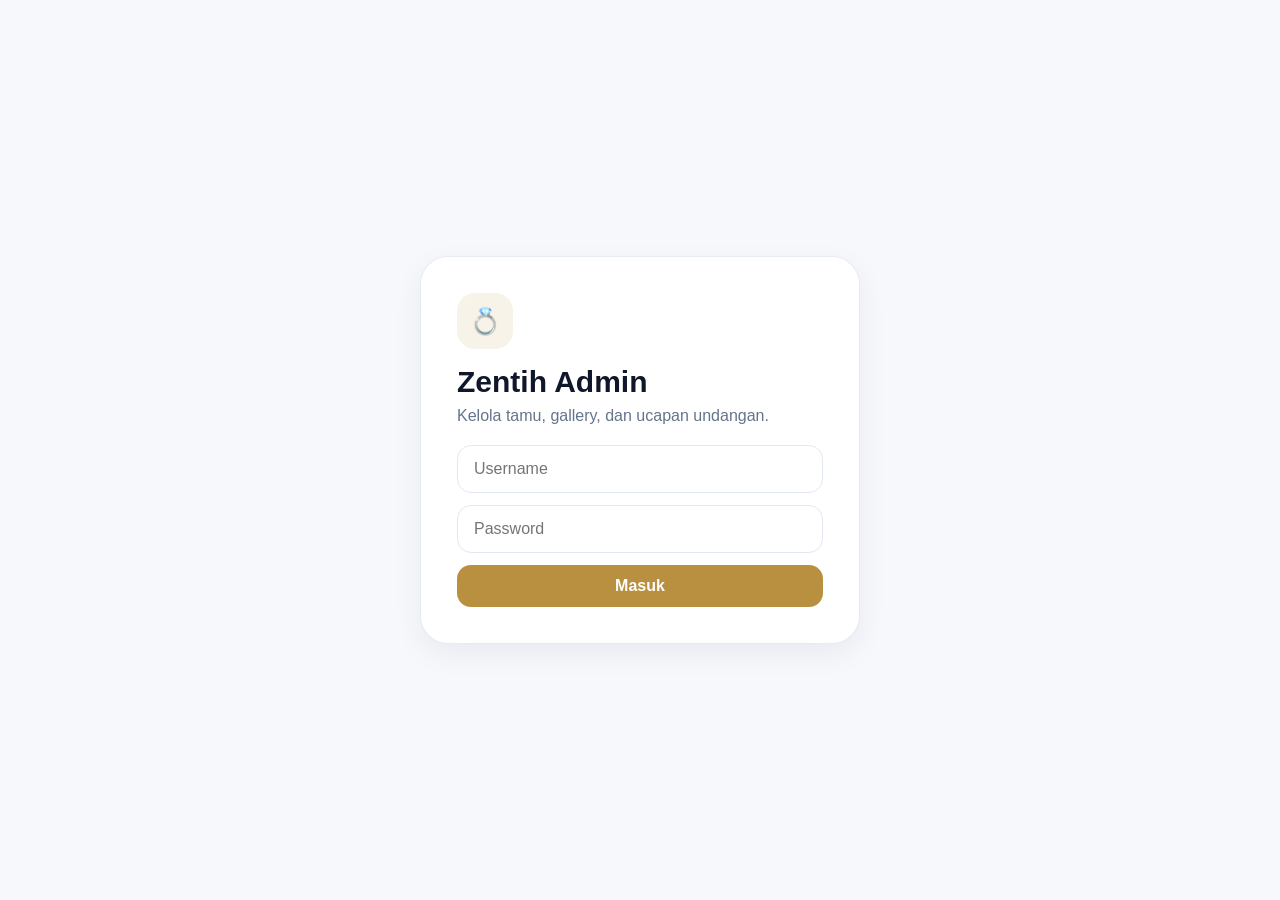
<file: admin/index.html>
<!DOCTYPE html>
<html lang="id">

<head>
    <meta charset="UTF-8" />
    <meta name="viewport" content="width=device-width, initial-scale=1.0" />
    <title>Zentih Admin</title>
    <link rel="stylesheet" href="admin.css" />
</head>

<body>
    <!-- LOGIN -->
    <div id="loginPage" class="login-screen">
        <div class="login-card">
            <div class="brand-mark">💍</div>
            <h1>Zentih Admin</h1>
            <p>Kelola tamu, gallery, dan ucapan undangan.</p>

            <div class="form-stack">
                <input id="username" type="text" placeholder="Username" />
                <input id="password" type="password" placeholder="Password" />
                <button id="btnLogin" class="btn btn-primary">Masuk</button>
            </div>
        </div>
    </div>

    <!-- APP -->
    <div id="app" class="app hidden">
        <aside class="sidebar">
            <div class="sidebar-top">
                <div class="brand">
                    <div class="brand-icon">💍</div>
                    <div>
                        <h2>Zentih</h2>
                        <small>Wedding Admin</small>
                    </div>
                </div>
            </div>

            <nav class="sidebar-nav">
                <button class="nav-btn active" data-target="dashboardSection">Dashboard</button>
                <button class="nav-btn" data-target="tamuSection">Tamu</button>
                <button class="nav-btn" data-target="gallerySection">Gallery</button>
                <button class="nav-btn" data-target="ucapanSection">Ucapan</button>
            </nav>

            <div class="sidebar-bottom">
                <button id="btnLogout" class="btn btn-soft btn-full">Logout</button>
            </div>
        </aside>

        <main class="content">
            <header class="topbar">
                <div>
                    <p class="eyebrow">Dashboard Admin</p>
                    <h1 id="pageTitle">Dashboard</h1>
                </div>
                <div class="topbar-actions">
                    <span class="status-dot"></span>
                    <span class="status-text">Online</span>
                </div>
            </header>

            <!-- DASHBOARD -->
            <section id="dashboardSection" class="section-page">
                <div class="stats-grid">
                    <div class="stat-card">
                        <div class="stat-label">Total Tamu</div>
                        <div class="stat-value" id="statTamu">0</div>
                        <div class="stat-sub">Seluruh data tamu undangan</div>
                    </div>

                    <div class="stat-card">
                        <div class="stat-label">Ucapan</div>
                        <div class="stat-value" id="statUcapan">0</div>
                        <div class="stat-sub">Ucapan dari tamu</div>
                    </div>

                    <div class="stat-card">
                        <div class="stat-label">Gallery</div>
                        <div class="stat-value" id="statGallery">0</div>
                        <div class="stat-sub">Foto di gallery</div>
                    </div>

                    <div class="stat-card">
                        <div class="stat-label">Belum Dikirim</div>
                        <div class="stat-value" id="statBelum">0</div>
                        <div class="stat-sub">Tamu status belum dikirim</div>
                    </div>
                </div>

                <div class="panel">
                    <div class="panel-head">
                        <div>
                            <h3>Ringkasan Cepat</h3>
                            <p class="muted">Gunakan menu samping untuk kelola data undangan.</p>
                        </div>
                    </div>

                    <div class="quick-grid">
                        <button class="quick-card" data-jump="tamuSection">
                            <span>👥</span>
                            <strong>Kelola Tamu</strong>
                            <small>Tambah, edit, hapus, kirim WA</small>
                        </button>
                        <button class="quick-card" data-jump="gallerySection">
                            <span>🖼</span>
                            <strong>Kelola Gallery</strong>
                            <small>Upload dan hapus foto</small>
                        </button>
                        <button class="quick-card" data-jump="ucapanSection">
                            <span>💌</span>
                            <strong>Lihat Ucapan</strong>
                            <small>Monitoring ucapan tamu</small>
                        </button>
                    </div>
                </div>
            </section>

            <!-- TAMU -->
            <section id="tamuSection" class="section-page hidden">
                <div class="panel">
                    <div class="panel-head panel-head-wrap">
                        <div>
                            <h3>Data Tamu</h3>
                            <p class="muted">Cari, tambah, edit, hapus, dan kirim undangan ke WhatsApp.</p>
                        </div>

                        <div class="panel-tools">
                            <input id="searchTamu" class="input-search" type="text" placeholder="Cari nama / WA..." />
                            <button id="btnBulkWA" class="btn btn-soft">Bulk WA</button>
                            <button id="btnAddGuest" class="btn btn-primary">+ Tambah Tamu</button>
                        </div>
                    </div>

                    <div class="table-wrap">
                        <table class="data-table">
                            <thead>
                                <tr>
                                    <th>No</th>
                                    <th>Nama</th>
                                    <th>WhatsApp</th>
                                    <th>Link</th>
                                    <th>Status</th>
                                    <th class="text-right">Aksi</th>
                                </tr>
                            </thead>
                            <tbody id="tamuTable"></tbody>
                        </table>
                    </div>
                </div>
            </section>

            <!-- GALLERY -->
            <section id="gallerySection" class="section-page hidden">
                <div class="panel">
                    <div class="panel-head panel-head-wrap">
                        <div>
                            <h3>Gallery</h3>
                            <p class="muted">Upload foto dan kelola gallery undangan.</p>
                        </div>

                        <div class="panel-tools">
                            <input id="foto" type="file" accept="image/*" multiple />
                            <button id="btnUploadFoto" class="btn btn-primary">Upload Foto</button>
                        </div>
                    </div>

                    <div id="galleryGrid" class="gallery-grid"></div>
                </div>
            </section>

            <!-- UCAPAN -->
            <section id="ucapanSection" class="section-page hidden">
                <div class="panel">
                    <div class="panel-head">
                        <div>
                            <h3>Ucapan</h3>
                            <p class="muted">Daftar ucapan yang masuk dari tamu undangan.</p>
                        </div>
                    </div>

                    <div id="ucapanList" class="ucapan-list"></div>
                </div>
            </section>
        </main>
    </div>

    <!-- MODAL TAMU -->
    <div id="guestModal" class="modal hidden">
        <div class="modal-backdrop"></div>
        <div class="modal-card">
            <div class="modal-head">
                <h3 id="guestModalTitle">Tambah Tamu</h3>
                <button class="icon-btn" id="btnCloseGuestModal">✕</button>
            </div>

            <input type="hidden" id="guestId" />

            <div class="form-grid">
                <div class="field">
                    <label>Nama Tamu</label>
                    <input id="guestName" type="text" placeholder="Contoh: Bapak Ahmad" />
                </div>

                <div class="field">
                    <label>Nomor WhatsApp</label>
                    <input id="guestWa" type="text" placeholder="628xxxxxxxxxx" />
                </div>
            </div>

            <div class="modal-actions">
                <button id="btnCancelGuest" class="btn btn-soft">Batal</button>
                <button id="btnSaveGuest" class="btn btn-primary">Simpan</button>
            </div>
        </div>
    </div>

    <!-- TOAST -->
    <div id="toast" class="toast hidden"></div>

    <script src="admin.js"></script>
</body>

</html>
</file>
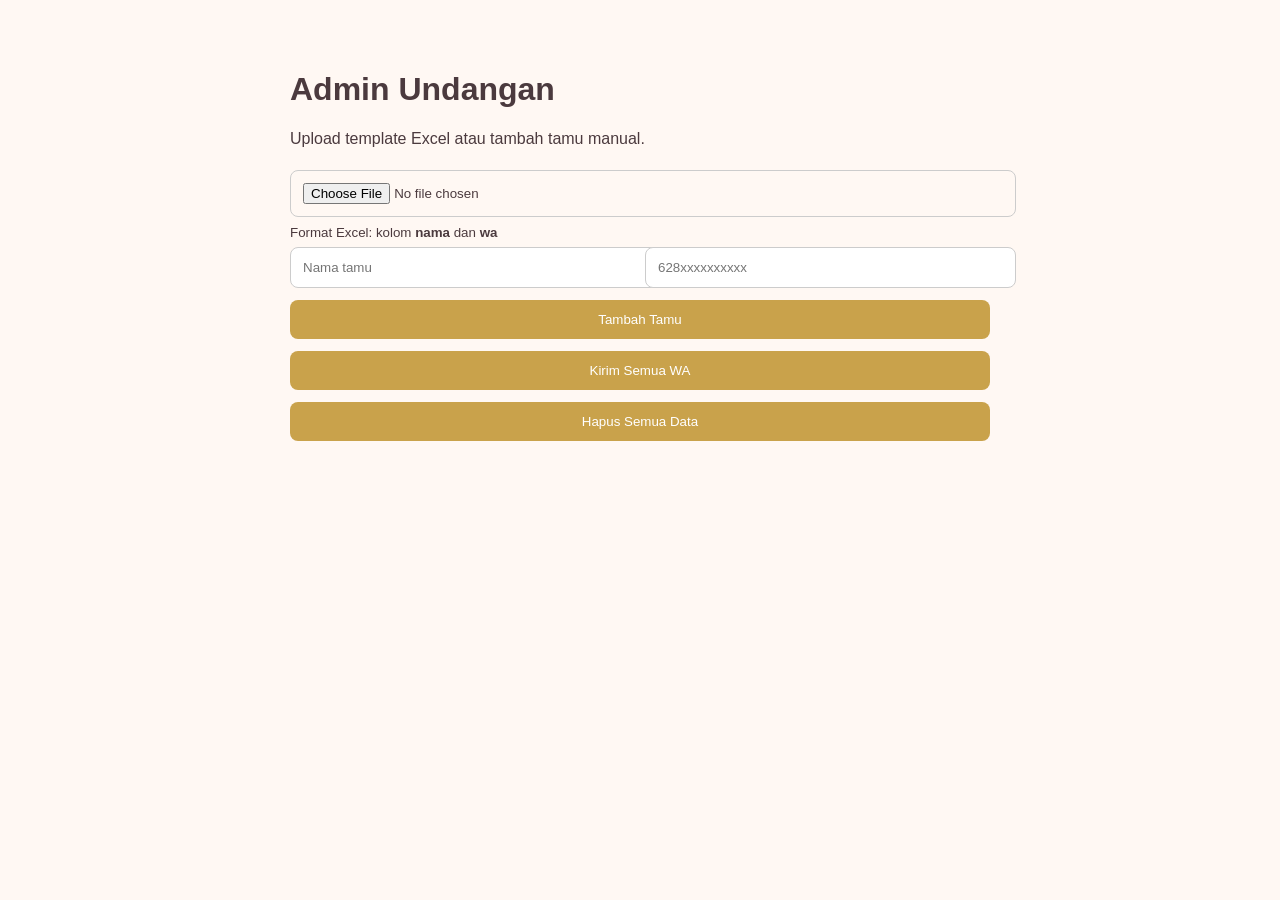
<file: admin.html>
<!DOCTYPE html>
<html lang="id">
<head>
<meta charset="UTF-8">
<meta name="viewport" content="width=device-width, initial-scale=1">
<title>Admin Kirim Undangan WA</title>
<script src="https://cdn.sheetjs.com/xlsx-latest/package/dist/xlsx.full.min.js"></script>
<style>
body{font-family:Arial,sans-serif;max-width:700px;margin:30px auto;padding:20px;background:#fff8f3;color:#4b3a3e}
input,button{width:100%;padding:12px;margin:6px 0;border-radius:8px;border:1px solid #ccc}
button{background:#c9a24b;color:white;border:0;cursor:pointer}.card{background:white;padding:15px;border-radius:12px;margin:10px 0}.row{display:grid;grid-template-columns:1fr 1fr;gap:10px}
</style>
</head>
<body>
<h1>Admin Undangan</h1>
<p>Upload template Excel atau tambah tamu manual.</p>

<input type="file" id="excel" accept=".xlsx,.xls" onchange="uploadExcel(event)">
<small>Format Excel: kolom <b>nama</b> dan <b>wa</b></small>

<div class="row">
<input id="nama" placeholder="Nama tamu">
<input id="wa" placeholder="628xxxxxxxxxx">
</div>
<button onclick="tambah()">Tambah Tamu</button>
<button onclick="bulk()">Kirim Semua WA</button>
<button onclick="hapus()">Hapus Semua Data</button>

<div id="list"></div>

<script>
const KEY="daftar-tamu-undangan";
function data(){return JSON.parse(localStorage.getItem(KEY)||"[]")}
function save(x){localStorage.setItem(KEY,JSON.stringify(x));render()}

function uploadExcel(e){
 const file=e.target.files[0];
 if(!file)return;
 const reader=new FileReader();
 reader.onload=function(ev){
  const wb=XLSX.read(ev.target.result,{type:'binary'});
  const rows=XLSX.utils.sheet_to_json(wb.Sheets[wb.SheetNames[0]]);
  let old=data();
  rows.forEach(r=>{
    let nama=r.nama||r.Nama||r.NAMA;
    let wa=r.wa||r.WA||r.Whatsapp||r.whatsapp;
    if(nama&&wa) old.push({nama:String(nama),wa:String(wa).replace(/[^0-9]/g,'')});
  });
  save(old);
  alert('Data tamu berhasil diimport');
 };
 reader.readAsBinaryString(file);
}

function tambah(){let n=nama.value.trim(),w=wa.value.trim();if(!n||!w)return alert('Isi nama dan nomor WA');let a=data();a.push({nama:n,wa:w});save(a)}
function link(n){return 'https://undangan-jet-eta.vercel.app/?to='+encodeURIComponent(n)}
function pesan(t){return `Assalamu'alaikum ${t.nama},\n\nDengan penuh kebahagiaan kami mengundang Bapak/Ibu/Saudara/i untuk hadir di acara pernikahan kami.\n\nBuka undangan:\n${link(t.nama)}\n\nTerima kasih 🙏`;}
function kirim(t){window.open('https://wa.me/'+t.wa+'?text='+encodeURIComponent(pesan(t)),'_blank')}
function bulk(){data().forEach((t,i)=>setTimeout(()=>kirim(t),i*2000))}
function hapus(){localStorage.removeItem(KEY);render()}
function render(){list.innerHTML=data().map(t=>`<div class="card"><b>${t.nama}</b><br>${t.wa}<button onclick='kirim(${JSON.stringify(t)})'>Kirim WA</button></div>`).join('')}
render();
</script>
</body>
</html>
</file>
<file: admin/admin.css>
:root {
    --bg: #f6f8fc;
    --surface: #ffffff;
    --surface-2: #f8fafc;
    --text: #0f172a;
    --muted: #64748b;
    --line: #e2e8f0;
    --primary: #b9903f;
    --primary-dark: #9d7d34;
    --danger: #dc2626;
    --danger-soft: #fee2e2;
    --success: #16a34a;
    --success-soft: #dcfce7;
    --warning: #f59e0b;
    --shadow: 0 10px 30px rgba(15, 23, 42, .06);
    --radius: 20px;
}

* {
    box-sizing: border-box
}

html,
body {
    margin: 0;
    padding: 0
}

body {
    font-family: Inter, Arial, sans-serif;
    background: var(--bg);
    color: var(--text);
}

/* utility */
.hidden {
    display: none !important
}

.muted {
    color: var(--muted)
}

.text-right {
    text-align: right
}

/* login */
.login-screen {
    min-height: 100vh;
    display: grid;
    place-items: center;
    padding: 24px;
}

.login-card {
    width: min(100%, 440px);
    background: var(--surface);
    border: 1px solid rgba(226, 232, 240, .8);
    box-shadow: var(--shadow);
    border-radius: 28px;
    padding: 36px;
}

.brand-mark {
    width: 56px;
    height: 56px;
    display: grid;
    place-items: center;
    border-radius: 18px;
    background: #f8f3e8;
    font-size: 26px;
    margin-bottom: 16px;
}

.login-card h1 {
    margin: 0 0 8px;
    font-size: 30px;
}

.login-card p {
    margin: 0 0 20px;
    color: var(--muted);
}

.form-stack {
    display: grid;
    gap: 12px;
}

/* inputs and buttons */
input,
button {
    font: inherit;
}

input {
    width: 100%;
    border: 1px solid var(--line);
    background: #fff;
    color: var(--text);
    padding: 14px 16px;
    border-radius: 14px;
    outline: none;
    transition: .2s ease;
}

input:focus {
    border-color: #cbd5e1;
    box-shadow: 0 0 0 4px rgba(185, 144, 63, .08);
}

button {
    border: 0;
    cursor: pointer;
}

.btn {
    display: inline-flex;
    align-items: center;
    justify-content: center;
    gap: 8px;
    border-radius: 14px;
    padding: 12px 16px;
    font-weight: 600;
    transition: .2s ease;
}

.btn-primary {
    background: var(--primary);
    color: #fff;
}

.btn-primary:hover {
    background: var(--primary-dark)
}

.btn-soft {
    background: #eef2f7;
    color: #334155;
}

.btn-soft:hover {
    background: #e2e8f0
}

.btn-danger {
    background: var(--danger-soft);
    color: var(--danger);
}

.btn-danger:hover {
    background: #fecaca;
}

.btn-full {
    width: 100%
}

.icon-btn {
    width: 38px;
    height: 38px;
    border-radius: 12px;
    background: #f1f5f9;
    color: #334155;
}

/* app layout */
.app {
    display: grid;
    grid-template-columns: 260px 1fr;
    min-height: 100vh;
}

.sidebar {
    background: var(--surface);
    border-right: 1px solid var(--line);
    padding: 24px 18px;
    position: sticky;
    top: 0;
    height: 100vh;
}

.sidebar-top {
    margin-bottom: 24px;
}

.brand {
    display: flex;
    align-items: center;
    gap: 12px;
}

.brand-icon {
    width: 44px;
    height: 44px;
    display: grid;
    place-items: center;
    border-radius: 14px;
    background: #f8f3e8;
    font-size: 20px;
}

.brand h2 {
    margin: 0;
    font-size: 22px;
}

.brand small {
    color: var(--muted);
}

.sidebar-nav {
    display: grid;
    gap: 10px;
}

.nav-btn {
    width: 100%;
    text-align: left;
    padding: 14px 16px;
    border-radius: 14px;
    background: transparent;
    color: #334155;
    font-weight: 600;
}

.nav-btn:hover {
    background: #f8fafc;
}

.nav-btn.active {
    background: #f8f3e8;
    color: #8a6920;
}

.sidebar-bottom {
    margin-top: 28px;
}

.content {
    padding: 28px;
}

.topbar {
    display: flex;
    justify-content: space-between;
    align-items: flex-start;
    gap: 16px;
    margin-bottom: 24px;
}

.eyebrow {
    margin: 0 0 6px;
    color: var(--muted);
    font-size: 13px;
    text-transform: uppercase;
    letter-spacing: .08em;
}

.topbar h1 {
    margin: 0;
    font-size: 34px;
}

.topbar-actions {
    display: flex;
    align-items: center;
    gap: 8px;
    color: var(--muted);
    font-weight: 600;
}

.status-dot {
    width: 10px;
    height: 10px;
    border-radius: 50%;
    background: var(--success);
    display: inline-block;
}

.section-page {
    display: block;
}

/* cards */
.stats-grid {
    display: grid;
    grid-template-columns: repeat(4, minmax(0, 1fr));
    gap: 18px;
    margin-bottom: 20px;
}

.stat-card,
.panel {
    background: var(--surface);
    border: 1px solid rgba(226, 232, 240, .7);
    box-shadow: var(--shadow);
    border-radius: 24px;
}

.stat-card {
    padding: 22px;
}

.stat-label {
    color: var(--muted);
    font-weight: 600;
    margin-bottom: 10px;
}

.stat-value {
    font-size: 40px;
    font-weight: 800;
    line-height: 1;
    margin-bottom: 8px;
}

.stat-sub {
    color: var(--muted);
    font-size: 14px;
}

.panel {
    padding: 22px;
}

.panel-head {
    display: flex;
    align-items: flex-start;
    justify-content: space-between;
    gap: 16px;
    margin-bottom: 16px;
}

.panel-head-wrap {
    flex-wrap: wrap;
}

.panel h3 {
    margin: 0 0 6px;
    font-size: 24px;
}

.panel-tools {
    display: flex;
    align-items: center;
    gap: 10px;
    flex-wrap: wrap;
}

.input-search {
    min-width: 250px;
}

.quick-grid {
    display: grid;
    grid-template-columns: repeat(3, minmax(0, 1fr));
    gap: 14px;
}

.quick-card {
    border: 1px solid var(--line);
    background: var(--surface-2);
    border-radius: 20px;
    padding: 18px;
    text-align: left;
    transition: .2s ease;
}

.quick-card:hover {
    background: #fff;
    box-shadow: var(--shadow);
}

.quick-card span {
    font-size: 24px;
    display: block;
    margin-bottom: 8px;
}

.quick-card strong {
    display: block;
    margin-bottom: 4px;
}

.quick-card small {
    color: var(--muted);
}

/* table */
.table-wrap {
    overflow: auto;
}

.data-table {
    width: 100%;
    border-collapse: separate;
    border-spacing: 0;
    min-width: 900px;
}

.data-table thead th {
    font-size: 14px;
    color: var(--muted);
    font-weight: 700;
    text-transform: uppercase;
    letter-spacing: .04em;
    padding: 14px 14px;
    border-bottom: 1px solid var(--line);
}

.data-table tbody td {
    padding: 16px 14px;
    border-bottom: 1px solid #eef2f7;
    vertical-align: middle;
}

.data-table tbody tr:hover {
    background: #fbfdff;
}

.action-group {
    display: flex;
    gap: 8px;
    justify-content: flex-end;
    flex-wrap: wrap;
}

.action-btn {
    padding: 8px 10px;
    border-radius: 12px;
    font-size: 13px;
    font-weight: 700;
}

.link-box {
    display: inline-flex;
    align-items: center;
    gap: 6px;
    color: #475569;
    background: #f8fafc;
    border: 1px solid var(--line);
    border-radius: 999px;
    padding: 8px 12px;
    font-size: 13px;
}

.badge {
    display: inline-flex;
    align-items: center;
    gap: 6px;
    border-radius: 999px;
    padding: 7px 12px;
    font-size: 13px;
    font-weight: 700;
}

.badge-warn {
    background: #fff7ed;
    color: #b45309;
}

.badge-success {
    background: var(--success-soft);
    color: #166534;
}

/* gallery */
.gallery-grid {
    display: grid;
    grid-template-columns: repeat(auto-fill, minmax(220px, 1fr));
    gap: 16px;
}

.gallery-card {
    overflow: hidden;
    border: 1px solid var(--line);
    border-radius: 20px;
    background: #fff;
}

.gallery-thumb {
    width: 100%;
    aspect-ratio: 1/1;
    object-fit: cover;
    display: block;
    background: #f1f5f9;
}

.gallery-body {
    padding: 12px;
}

.gallery-title {
    font-size: 14px;
    font-weight: 700;
    margin: 0 0 10px;
    line-height: 1.4;
    word-break: break-word;
}

.gallery-actions {
    display: flex;
    justify-content: space-between;
    gap: 8px;
}

/* ucapan */
.ucapan-list {
    display: grid;
    gap: 14px;
}

.ucapan-card {
    border: 1px solid var(--line);
    border-radius: 20px;
    background: #fff;
    padding: 18px;
}

.ucapan-head {
    display: flex;
    align-items: flex-start;
    justify-content: space-between;
    gap: 12px;
    margin-bottom: 10px;
}

.ucapan-name {
    font-size: 17px;
    font-weight: 800;
    margin: 0;
}

.ucapan-meta {
    margin-top: 4px;
    color: var(--muted);
    font-size: 13px;
}

.ucapan-text {
    margin: 0;
    line-height: 1.65;
    color: #334155;
}

/* modal */
.modal {
    position: fixed;
    inset: 0;
    z-index: 100;
}

.modal-backdrop {
    position: absolute;
    inset: 0;
    background: rgba(15, 23, 42, .45);
}

.modal-card {
    position: relative;
    z-index: 2;
    width: min(100%, 560px);
    margin: 8vh auto 0;
    background: #fff;
    border-radius: 24px;
    box-shadow: 0 25px 60px rgba(15, 23, 42, .18);
    border: 1px solid rgba(226, 232, 240, .8);
    padding: 22px;
}

.modal-head {
    display: flex;
    justify-content: space-between;
    align-items: center;
    gap: 12px;
    margin-bottom: 12px;
}

.modal-head h3 {
    margin: 0;
}

.form-grid {
    display: grid;
    gap: 14px;
}

.field {
    display: grid;
    gap: 8px;
}

.field label {
    font-size: 14px;
    font-weight: 700;
    color: #334155;
}

.modal-actions {
    display: flex;
    justify-content: flex-end;
    gap: 10px;
    margin-top: 18px;
}

/* toast */
.toast {
    position: fixed;
    right: 20px;
    bottom: 20px;
    background: #0f172a;
    color: #fff;
    padding: 14px 16px;
    border-radius: 14px;
    box-shadow: var(--shadow);
    z-index: 200;
    max-width: 340px;
}

/* empty */
.empty-state {
    text-align: center;
    padding: 32px 16px;
    color: var(--muted);
}

/* responsive */
@media (max-width:1200px) {
    .stats-grid {
        grid-template-columns: repeat(2, minmax(0, 1fr));
    }

    .quick-grid {
        grid-template-columns: 1fr;
    }
}

@media (max-width:860px) {
    .app {
        grid-template-columns: 1fr;
    }

    .sidebar {
        position: static;
        height: auto;
        border-right: 0;
        border-bottom: 1px solid var(--line);
    }

    .content {
        padding: 18px;
    }

    .topbar {
        flex-direction: column;
        align-items: flex-start;
    }

    .stats-grid {
        grid-template-columns: 1fr;
    }

    .panel-tools {
        width: 100%;
    }

    .input-search {
        min-width: 0;
        width: 100%;
    }
}
</file>
